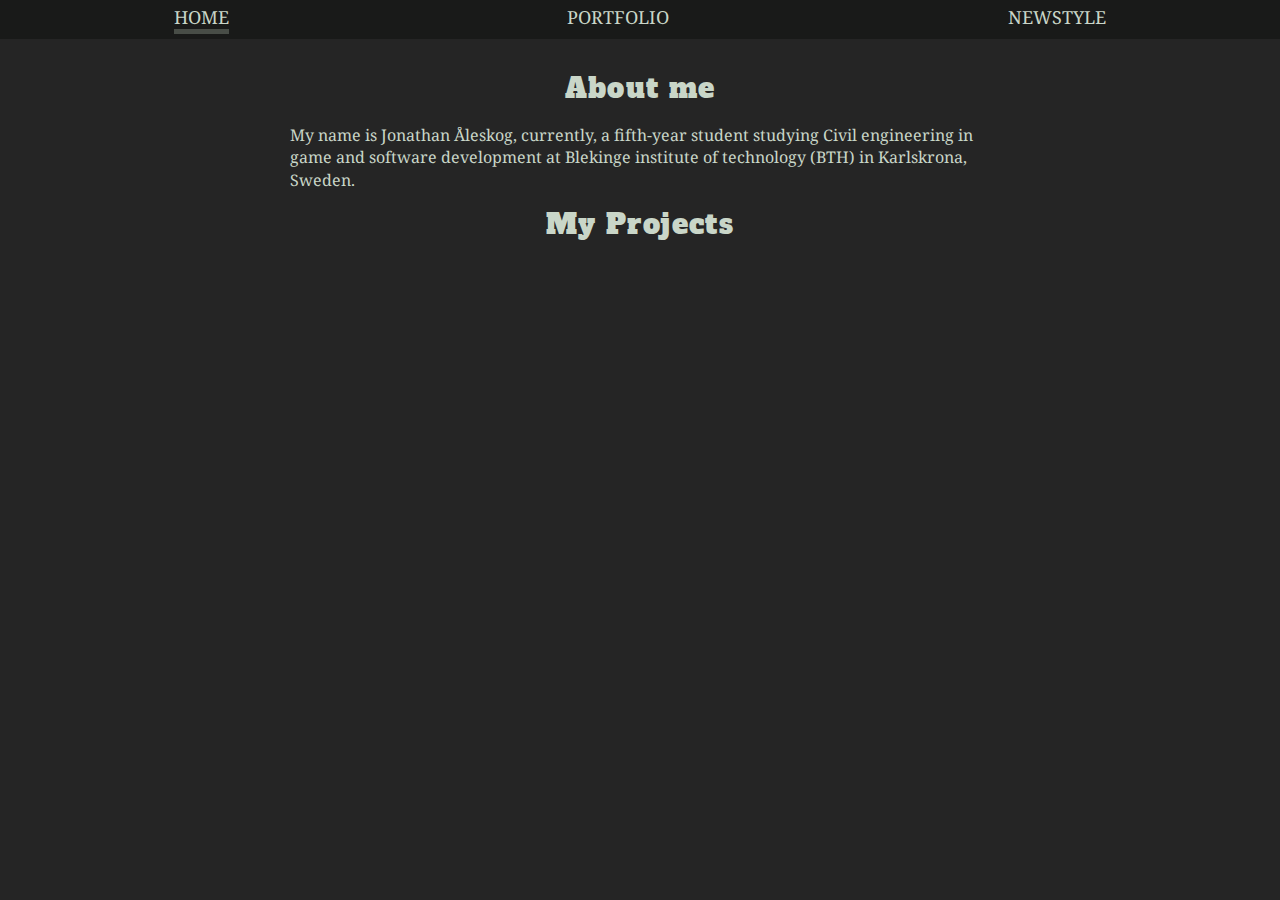
<file: index.html>
<!DOCTYPE html>
<html lang=en>
    <head>
        <meta charset=utf-8>
        <title>Jonathan Åleskog</title>
        <link href="https://fonts.googleapis.com/css?family=Alfa+Slab+One|Noto+Serif" rel=stylesheet>
        <link rel=stylesheet href=style/style.css>
        <link rel=stylesheet href=style/Repos.css>
    </head>
    <body>
        <header>
            <nav class=nav-base>
                <a href=index.html class="nav-link selected">Home</a>
                <a href=portfolio.html class=nav-link>Portfolio</a>
                <a href=newStyle.html class=nav-link>NewStyle</a>
            </nav>
        </header>
        <article>
            <div class=article-div>
                <h1 class=heading>About me</h1>
                <p>My name is Jonathan Åleskog, currently, a fifth-year student studying Civil engineering in game and software development at Blekinge institute of technology (BTH) in Karlskrona, Sweden.</p>
                
                <h1 class=heading>My Projects</h1>
                <div class="center">
                    <ul id=repo-list class=cleanUl></ul>
                </div>
            </div>
        </article>
        <script type=text/javascript src=js/Home/GitHub/RepoChecker.js></script>
    </body>
</html>
</file>
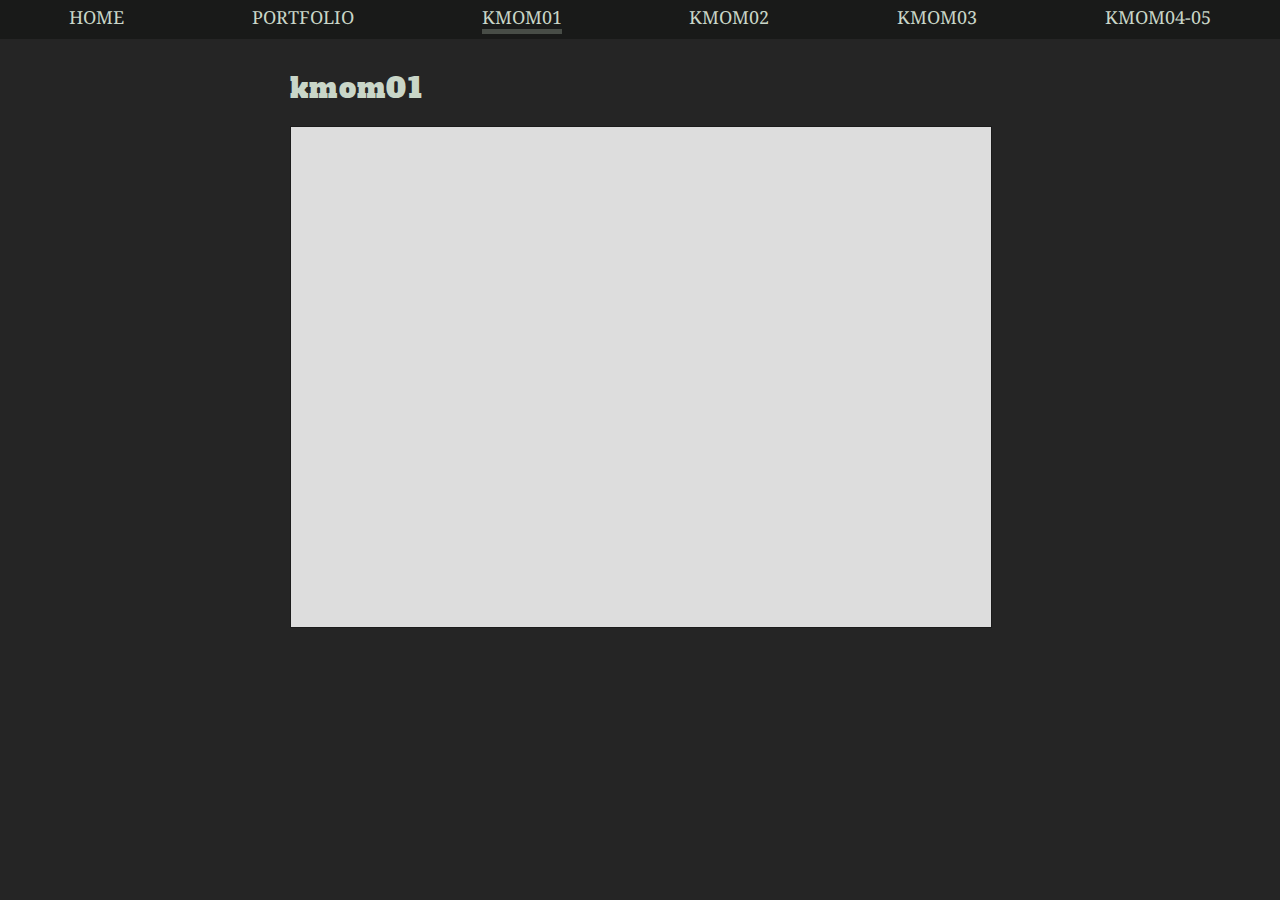
<file: kmom01.html>
<!DOCTYPE html>
<html lang=sv>
    <head>
        <meta charset=utf-8>
        <title>kmom01</title>
        <link href="https://fonts.googleapis.com/css?family=Alfa+Slab+One|Noto+Serif" rel=stylesheet>
        <link rel=stylesheet href=style/style.css>
    </head>
    <body>
        <header>
            <nav class=nav-base>
                <a href=index.html class=nav-link>Home</a>
                <a href=portfolio.html class=nav-link>Portfolio</a>
                <a href=kmom01.html class="nav-link selected">Kmom01</a>
                <a href=kmom02.html class=nav-link>Kmom02</a>
                <a href=kmom03.html class=nav-link>Kmom03</a>
                <a href=kmom05.html class=nav-link>Kmom04-05</a>
            </nav>
        </header>
        <article>
            <div class=article-div>
                <h1>kmom01</h1>
                <canvas id=canvas1 width=700 height=500></canvas>
            </div>
        </article>
        <script type=text/javascript src=libs/webgl-utils.js></script>
        <script type=text/javascript src=libs/webgl-debug.js></script>
        <script type=text/javascript src=libs/cuon-utils.js></script>
        <script type=text/javascript src=js/kmom01.js></script>
    </body>
</html>
</file>
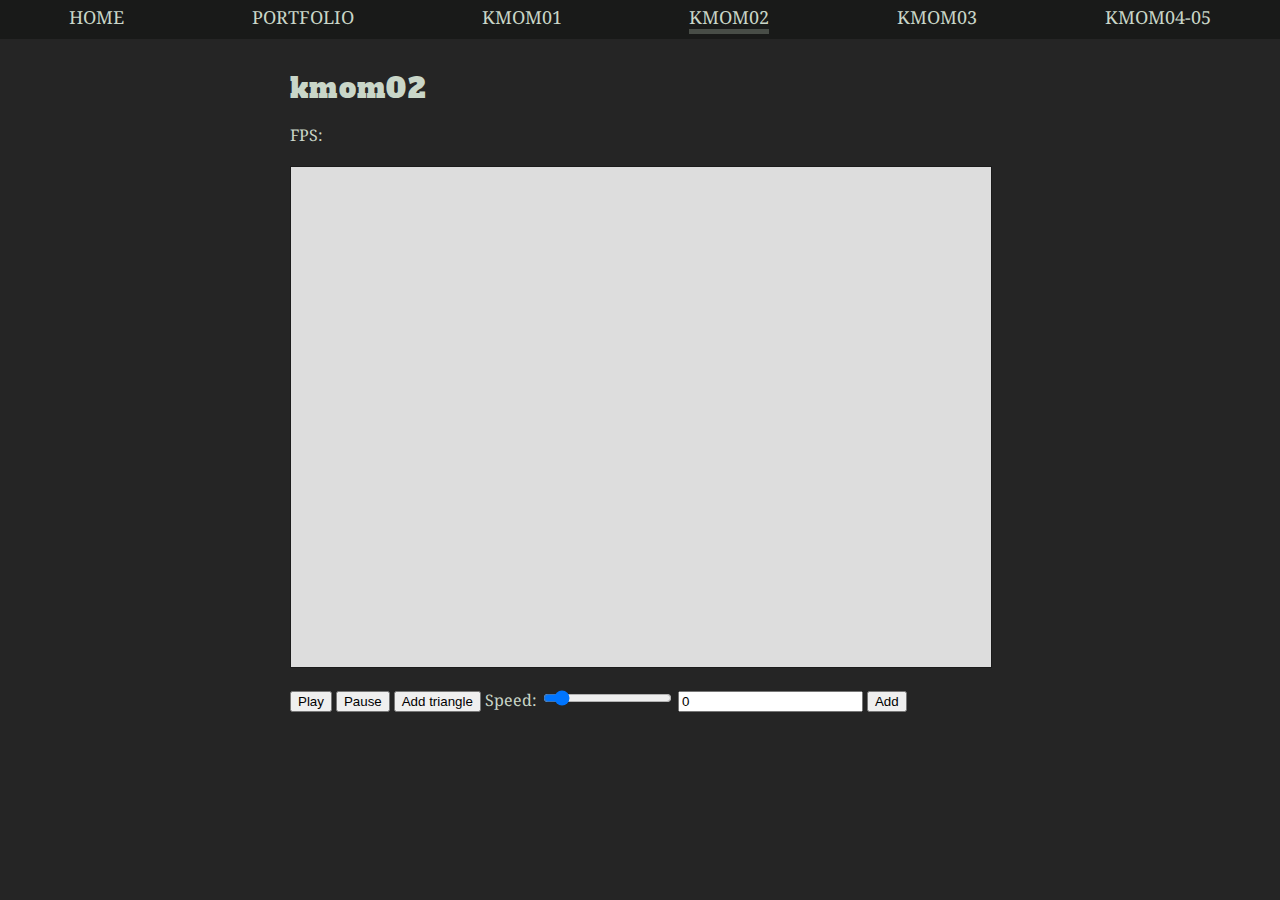
<file: kmom02.html>
<!DOCTYPE html>
<html lang=sv>
    <head>
        <meta charset=utf-8>
        <title>kmom02</title>
        <link href="https://fonts.googleapis.com/css?family=Alfa+Slab+One|Noto+Serif" rel=stylesheet>
        <link rel=stylesheet href=style/style.css>
    </head>
    <body>
        <header>
            <nav class=nav-base>
                <a href=index.html class=nav-link>Home</a>
                <a href=portfolio.html class=nav-link>Portfolio</a>
                <a href=kmom01.html class=nav-link>Kmom01</a>
                <a href=kmom02.html class="nav-link selected">Kmom02</a>
                <a href=kmom03.html class=nav-link>Kmom03</a>
                <a href=kmom05.html class=nav-link>Kmom04-05</a>
            </nav>
        </header>
        <article>
            <div class=article-div>
                <h1>kmom02</h1>
                <div>
                    FPS: <span id=fps></span>
                </div>
                <canvas id=canvas1 width=700 height=500></canvas>
                <p>
                    <input id=play type=button value="Play"/>
                    <input id=pause type=button value="Pause"/>
                    <input id=add type=button value="Add triangle"/>
                    Speed: <input id=speed type=range step=0.01 min=0.01 max=10.0 value="1.0"/>
                    <input id=addNum type=number value=0 min="0"/>
                    <input id=addNumButton type=button value="Add"/>
                </p>
            </div>
        </article>
        <script id=vertexShader type=x-shader/x-vertex>
            attribute vec4 a_Position;
    uniform mat4 u_ModelMat4;
    void main() {
        gl_Position = u_ModelMat4 * a_Position;
    }
        </script>
        <script id=fragmentShader type=x-shader/x-fragment>
            precision mediump float;
    uniform vec4 u_FragColor;
    void main() {
        gl_FragColor = u_FragColor;
    }
        </script>
        <script type=text/javascript src=lib/webgl-utils.js></script>
        <script type=text/javascript src=js/kmom02.js></script>
    </body>
</html>
</file>
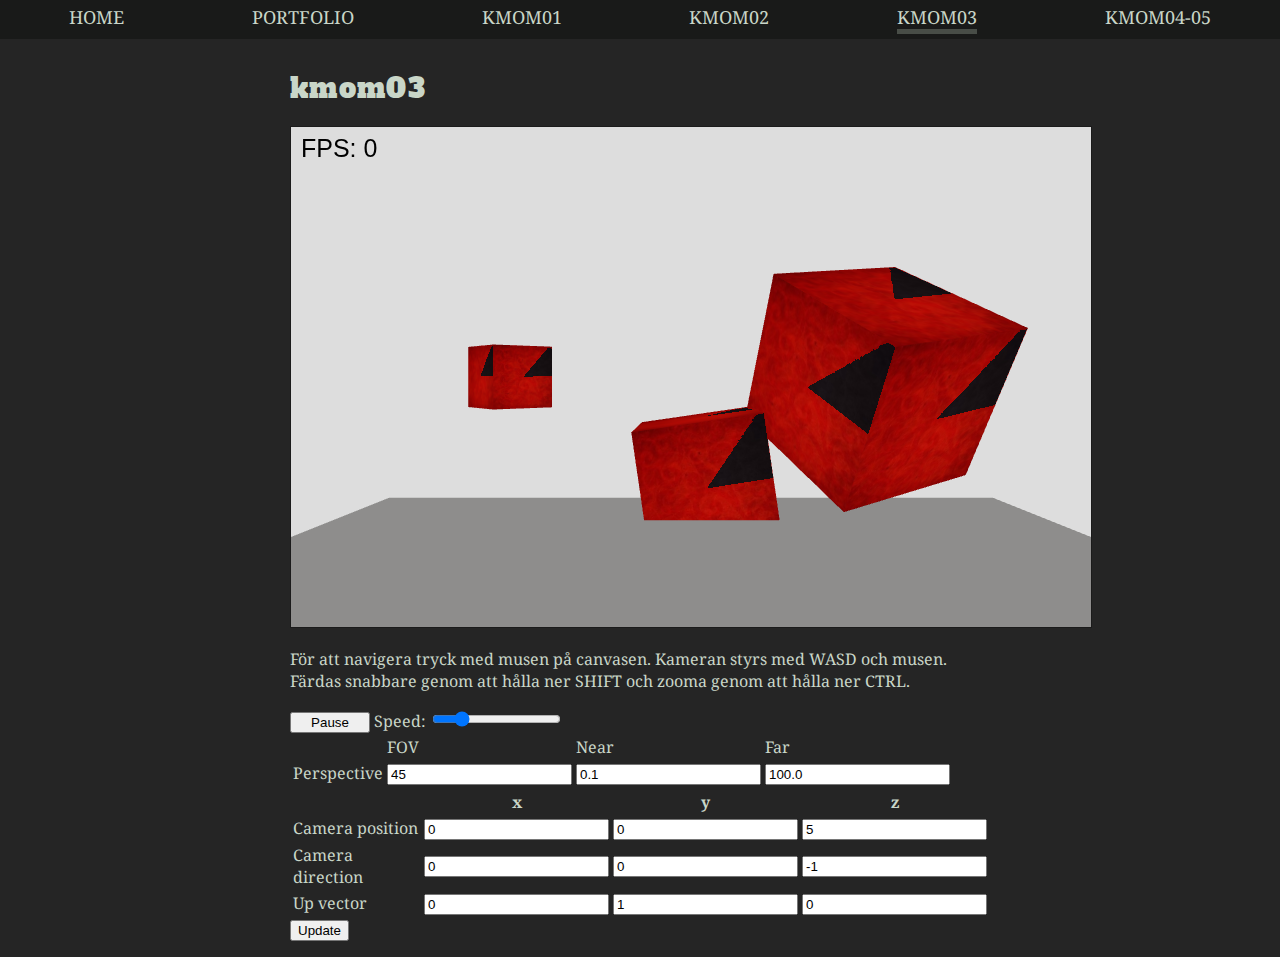
<file: kmom03.html>
<!DOCTYPE html>
<html lang=sv>
    <head>
        <meta charset=utf-8>
        <title>kmom03</title>
        <link href="https://fonts.googleapis.com/css?family=Alfa+Slab+One|Noto+Serif" rel=stylesheet>
        <link rel=stylesheet href=style/style.css>
        <link rel=stylesheet href=kmom03/style.css>
    </head>
    <body>
        <header>
            <nav class=nav-base>
                <a href=index.html class=nav-link>Home</a>
                <a href=portfolio.html class=nav-link>Portfolio</a>
                <a href=kmom01.html class=nav-link>Kmom01</a>
                <a href=kmom02.html class=nav-link>Kmom02</a>
                <a href=kmom03.html class="nav-link selected">Kmom03</a>
                <a href=kmom05.html class=nav-link>Kmom04-05</a>
            </nav>
        </header>
        <article>
            <div class=article-div>
                <h1>kmom03</h1>
                <div class=canvasContainer>
                    <canvas id=canvas width=800 height=500></canvas>
                    <canvas id=text width=800 height=500></canvas>
                </div>
                <p>För att navigera tryck med musen på canvasen. Kameran styrs med WASD och musen. Färdas snabbare genom att hålla ner SHIFT och zooma genom att hålla ner CTRL.</p>
                <input id=startStop type=button value=Pause style="width:80px"/>
                Speed: <input id=speed type=range step=0.01 min=0.01 max=5.0 value="1.0"/>
                <table>
                    <tr>
                        <td></td>
                        <td>FOV</td>
                        <td>Near</td>
                        <td>Far</td>
                    </tr>
                    <tr>
                        <td>Perspective</td>
                        <td>
                            <input id=fov name=fov type=number value="45"/>
                        </td>
                        <td>
                            <input id=near name=near type=number value="0.1"/>
                        </td>
                        <td>
                            <input id=far name=far type=number value="100.0"/>
                        </td>
                    </tr>
                </table>
                <table>
                    <tr>
                        <th></th>
                        <th>x</th>
                        <th>y</th>
                        <th>z</th>
                    </tr>
                    <tr>
                        <td>Camera position</td>
                        <td>
                            <input id=cameraX name=cameraX type=number value="0"/>
                        </td>
                        <td>
                            <input id=cameraY name=cameraY type=number value="0"/>
                        </td>
                        <td>
                            <input id=cameraZ name=cameraZ type=number value="0"/>
                        </td>
                    </tr>
                    <tr>
                        <td>Camera direction</td>
                        <td>
                            <input id=dirX name=dirX type=number value="0"/>
                        </td>
                        <td>
                            <input id=dirY name=dirY type=number value="0"/>
                        </td>
                        <td>
                            <input id=dirZ name=dirZ type=number value="0"/>
                        </td>
                    </tr>
                    <tr>
                        <td>Up vector</td>
                        <td>
                            <input id=upX name=upX type=number value="0"/>
                        </td>
                        <td>
                            <input id=upY name=upY type=number value="0"/>
                        </td>
                        <td>
                            <input id=upZ name=upZ type=number value="0"/>
                        </td>
                    </tr>
                </table>
                <input id=update type=button value="Update"/>
            </div>
        </article>
        <script id=vertexShader type=x-shader/x-vertex>
            attribute vec4 a_position;
        attribute vec2 a_uv;
        uniform mat4 u_vp;
        uniform mat4 u_model;

        varying vec2 v_uv;

        void main() {
            gl_Position = u_vp * u_model * a_position;
            v_uv = a_uv;
        }
        </script>
        <script id=fragmentShader type=x-shader/x-fragment>
            precision mediump float;
        uniform vec4 u_tint;
        uniform sampler2D u_firstTex;
        uniform sampler2D u_secondTex;
        uniform sampler2D u_maskTex;

        uniform float u_weight;

        varying vec2 v_uv;

        void main() {
            vec4 colorA = texture2D(u_firstTex, v_uv);
            vec4 colorB = texture2D(u_secondTex, v_uv);
            float mask = texture2D(u_maskTex, v_uv).r;

            float t = 1.0 - step(mask, u_weight);
            vec4 color = vec4(mix(colorA, colorB, t).rgb, 1.0);

            gl_FragColor = min(color * u_tint, vec4(1.0, 1.0, 1.0, 1.0));
        }
        </script>
        <script type=text/javascript src=lib/cuon-matrix.js></script>
        <script type=text/javascript src=lib/webgl-utils.js></script>
        <script type=text/javascript src=kmom03/vectorUtils.js></script>
        <script type=text/javascript src=kmom03/camera.js></script>
        <script type=text/javascript src=kmom03/entity.js></script>
        <script type=text/javascript src=kmom03/model.js></script>
        <script type=text/javascript src=kmom03/shader.js></script>
        <script type=text/javascript src=kmom03/world.js></script>
        <script type=text/javascript src=kmom03/texture.js></script>
        <script type=text/javascript src=kmom03/controlPanel.js></script>
        <script type=text/javascript src=kmom03/input.js></script>
        <script type=text/javascript src=kmom03/main.js></script>
    </body>
</html>
</file>
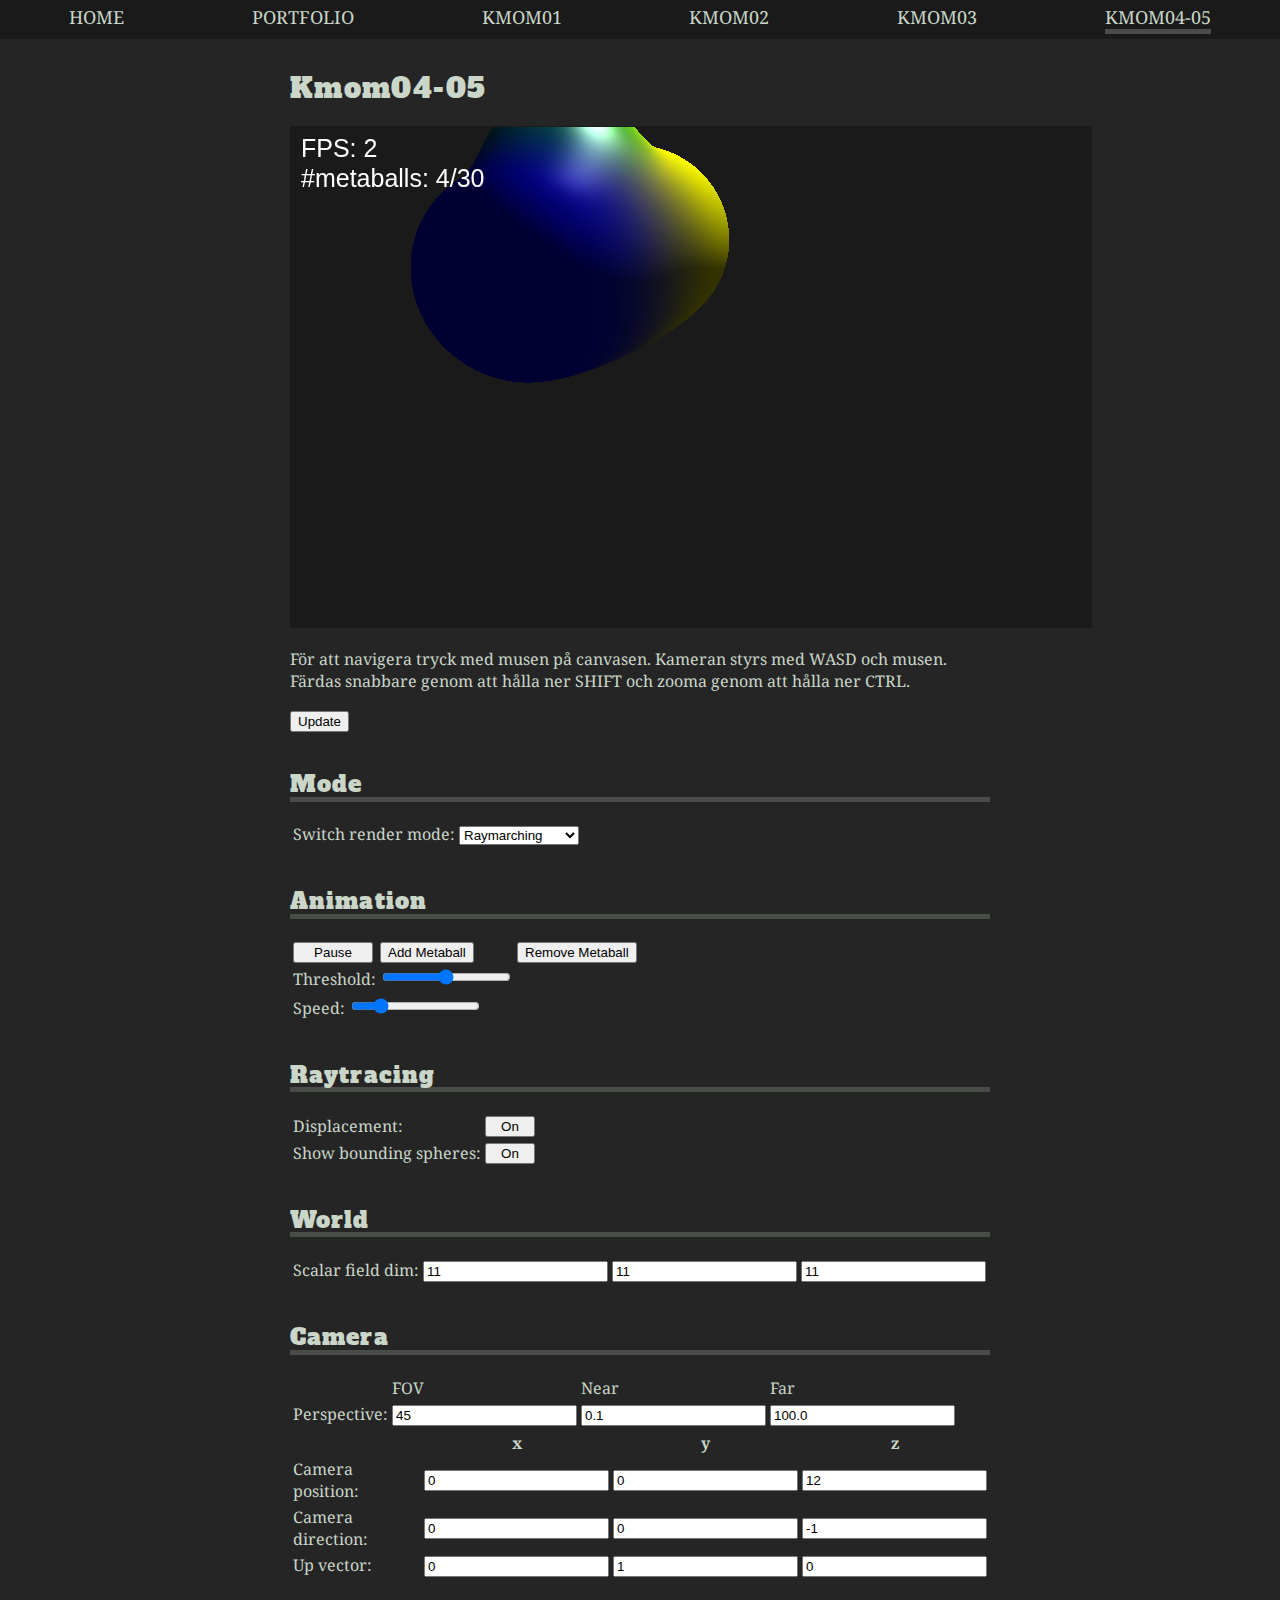
<file: kmom05.html>
<!DOCTYPE html>
<html lang=sv>
    <head>
        <meta charset=utf-8>
        <title>kmom03</title>
        <link href="https://fonts.googleapis.com/css?family=Alfa+Slab+One|Noto+Serif" rel=stylesheet>
        <link rel=stylesheet href=style/style.css>
        <link rel=stylesheet href=kmom05/Code/style.css>
    </head>
    <body>
        <header>
            <nav class=nav-base>
                <a href=index.html class=nav-link>Home</a>
                <a href=portfolio.html class=nav-link>Portfolio</a>
                <a href=kmom01.html class=nav-link>Kmom01</a>
                <a href=kmom02.html class=nav-link>Kmom02</a>
                <a href=kmom03.html class=nav-link>Kmom03</a>
                <a href=kmom05.html class="nav-link selected">Kmom04-05</a>
            </nav>
        </header>
        <article>
            <div class=article-div>
                <h1>Kmom04-05</h1>
                <div class=canvasContainer>
                    <canvas id=canvas width=800 height=500></canvas>
                    <canvas id=text width=800 height=500></canvas>
                </div>
                <p>För att navigera tryck med musen på canvasen. Kameran styrs med WASD och musen. Färdas snabbare genom att hålla ner SHIFT och zooma genom att hålla ner CTRL.</p>
                <table>
                    <input id=update type=button value="Update"/>
                </table>
                <br>
                <h2>Mode</h2>
                <table>
                    <tr>
                        <td>Switch render mode: </td>
                        <td>
                            <select id=selectRenderingMode>
                                <option class=renderingModeOption value=Raymarching>Raymarching</option>
                                <option class=renderingModeOption value=MarchingCubes>Marching Cubes</option>
                            </select>
                        </td>
                    </tr>
                </table>
                <br>
                <h2>Animation</h2>
                <table>
                    <tr>
                        <td>
                            <input id=startStop type=button value=Pause style="width:80px"/>
                        </td>
                        <td>
                            <input id=addMetaball type=button value="Add Metaball"/>
                        </td>
                        <td>
                            <input id=removeMetaball type=button value="Remove Metaball"/>
                        </td>
                    </tr>
                    <tr>
                        <td>Threshold: </td>
                        <td>
                            <input id=threshold type=range step=0.01 min=0.01 max=1.0 value="0.5"/>
                        </td>
                    </tr>
                </table>
                <table>
                    <tr>
                        <td>Speed:</td>
                        <td>
                            <input id=speed type=range step=0.01 min=0.01 max=5.0 value="1.0"/>
                        </td>
                    </tr>
                </table>
                <br>
                <div id=review-renderingMode></div>
                <div id=hidden-renderingMode>
                    <div>
                        <h2>Raytracing</h2>
                        <table>
                            <tr>
                                <td>Displacement:</td>
                                <td>
                                    <input id=displacement type=button value=On style="width:50px"/>
                                </td>
                            </tr>
                            <tr>
                                <td>Show bounding spheres: </td>
                                <td>
                                    <input id=showBoundingSpheres type=button value=On style="Width:50px"/>
                                </td>
                            </tr>
                        </table>
                    </div>
                    <div>
                        <h2>Marching Cubes</h2>
                        <table>
                            <tr>
                                <td>
                                    <input id=flatShading type=button value="Flat shading" style="width:120px"/>
                                </td>
                            </tr>
                            <tr>
                                <td>Resulotion:</td>
                                <td>
                                    <input id=resolution type=range step=0.01 min=0.1 max=1.0 value="0.3"/>
                                </td>
                            </tr>
                        </table>
                    </div>
                </div>
                <br>
                <h2>World</h2>
                <table>
                    <tr>
                        <td>Scalar field dim:</td>
                        <td>
                            <input id=scalarFieldWidth name=sfw type=number value="11"/>
                        </td>
                        <td>
                            <input id=scalarFieldHeight name=sfh type=number value="11"/>
                        </td>
                        <td>
                            <input id=scalarFieldDepth name=sfd type=number value="11"/>
                        </td>
                    </tr>
                </table>
                <br>
                <h2>Camera</h2>
                <table>
                    <tr>
                        <td></td>
                        <td>FOV</td>
                        <td>Near</td>
                        <td>Far</td>
                    </tr>
                    <tr>
                        <td>Perspective:</td>
                        <td>
                            <input id=fov name=fov type=number value="45"/>
                        </td>
                        <td>
                            <input id=near name=near type=number value="0.1"/>
                        </td>
                        <td>
                            <input id=far name=far type=number value="100.0"/>
                        </td>
                    </tr>
                </table>
                <table>
                    <tr>
                        <th></th>
                        <th>x</th>
                        <th>y</th>
                        <th>z</th>
                    </tr>
                    <tr>
                        <td>Camera position:</td>
                        <td>
                            <input id=cameraX name=cameraX type=number value="0"/>
                        </td>
                        <td>
                            <input id=cameraY name=cameraY type=number value="0"/>
                        </td>
                        <td>
                            <input id=cameraZ name=cameraZ type=number value="0"/>
                        </td>
                    </tr>
                    <tr>
                        <td>Camera direction:</td>
                        <td>
                            <input id=dirX name=dirX type=number value="0"/>
                        </td>
                        <td>
                            <input id=dirY name=dirY type=number value="0"/>
                        </td>
                        <td>
                            <input id=dirZ name=dirZ type=number value="0"/>
                        </td>
                    </tr>
                    <tr>
                        <td>Up vector:</td>
                        <td>
                            <input id=upX name=upX type=number value="0"/>
                        </td>
                        <td>
                            <input id=upY name=upY type=number value="0"/>
                        </td>
                        <td>
                            <input id=upZ name=upZ type=number value="0"/>
                        </td>
                    </tr>
                </table>
                <br>
            </div>
        </article>
        <script id=vertexShader type=x-shader/x-vertex>
            attribute vec4 a_position;
        attribute vec2 a_uv;
        uniform mat4 u_vp;
        uniform mat4 u_model;

        varying vec2 frag_uv;

        void main() {
            gl_Position = u_vp * u_model * a_position;
            frag_uv = a_uv;
        }
        </script>
        <script id=fragmentShader type=x-shader/x-fragment>
            precision mediump float;
        uniform vec4 u_tint;

        varying vec2 frag_uv;

        void main() {
            vec4 color = vec4(frag_uv.x, frag_uv.y, 0.0, 0.0) * 0.001;
            gl_FragColor = min(color + u_tint, vec4(1.0, 1.0, 1.0, 1.0));
        }
        </script>
        <script id=vertexShader2 type=x-shader/x-vertex>
            attribute vec3 a_position;
        attribute vec3 a_normal;
        attribute vec3 a_color;
        uniform mat4 u_vp;

        varying vec3 frag_normal;
        varying vec3 frag_color;

        void main() {
            gl_Position = u_vp * vec4(a_position, 1.0);
            frag_normal = a_normal;
            frag_color = a_color;
        }
        </script>
        <script id=fragmentShader2 type=x-shader/x-fragment>
            precision mediump float;

        varying vec3 frag_normal;
        varying vec3 frag_color;

        uniform vec3 u_camDir;

        void main() {
            vec3 color = frag_color * dot(-u_camDir, frag_normal);
            gl_FragColor = vec4(min(color, 1.0), 1.0);
        }
        </script>
        <script id=vertexShaderRaytracing type=x-shader/x-vertex>
            attribute vec3 a_position;
        attribute vec2 a_uv;

        varying vec2 frag_uv;
        
        void main() {
            gl_Position = vec4(a_position, 1.0);
            frag_uv = a_uv;
        }
        </script>
        <script id=fragmentShaderRaytracing type=x-shader/x-fragment>
            precision mediump float;

        varying vec2 frag_uv;

        // Vectors from camera center to its corners 
        uniform vec3 cbl;
        uniform vec3 cbr;
        uniform vec3 ctl;
        uniform vec3 ctr;

        uniform float shouldDisplace;
        uniform float showBoundingSpheres;
        uniform float threshold;

        const float BOUNDING_SPHERE_FACTOR = 2.0;

        uniform vec3 camPos;
        const vec2 camSize = vec2(800.0, 500.0);
        const int MAX_NUM_METABALLS = 30;

        const float MAX_DISTANCE = 100.0;
        const float EPSILON = 0.0001;
        
        struct Metaball
        {
            vec3 position;
            vec3 color;
            float radius;
        };
        uniform Metaball metaballs[MAX_NUM_METABALLS];
        uniform float numMetaballs;
        
        vec3 rayMarchingSDF(in vec3 dir, in vec3 forward);
        bool sphereRayTest(in vec3 origin, in vec3 ray, in vec3 center, in float radius, out float t1, out float t2);
        float falloffFunc(in float x);
        vec4 map(in vec3 pos, in vec3 bg);

        void main() {
            vec3 color = vec3(0.1);
            
            float ratio = camSize.y/camSize.x;

            vec3 forward = normalize(cbr+cbl+ctl+ctr);

            vec3 dir = mix(mix(cbl, cbr, frag_uv.x), mix(ctl, ctr, frag_uv.x), frag_uv.y);
            dir = normalize(dir);
            
            color = rayMarchingSDF(dir, forward);

            gl_FragColor = vec4(min(color, 1.0), 1.0);
        }
        
        float foundBoundingSphere(in vec3 dir)
        {
            float tmp1, tmp2;
            float t = MAX_DISTANCE;
            for (int i = 0; i < MAX_NUM_METABALLS; i++) {
                if (float(i) < numMetaballs) {
                    // Get the minimum distance of intersection of the bounding spheres and the ray.
                    if (sphereRayTest(camPos, dir, metaballs[i].position, metaballs[i].radius*BOUNDING_SPHERE_FACTOR, tmp1, tmp2)) {
                        float a = step(0.0, tmp1); // 0.0 if tmp1 < 0.0 else 1.0
                        float tmp12 = a*tmp1 + (1.0 - a)*tmp2;
                        t = min(t, tmp12);
                    }
                }
            }
            return t;
        }

        vec4 march(inout float t, in vec3 origin, in vec3 dir, in vec3 color)
        {
            vec4 mapInfo = vec4(0.0, 0.0, 0.0, 0.1);
            for (int i = 0; i < 2000; i++)
            {
                if (mapInfo.w < EPSILON || mapInfo.w > MAX_DISTANCE) return mapInfo;
                t += mapInfo.w;
                mapInfo = map(origin + dir*t, color);
            } 
            return mapInfo;
        }

        vec3 rayMarchingSDF(in vec3 dir, in vec3 forward)
        {
            float showBoundingSpheresStep = step(0.5, showBoundingSpheres);
            vec3 color = vec3(showBoundingSpheresStep + (1.0-showBoundingSpheresStep)*0.1);

            float t = foundBoundingSphere(dir);
            // Hit bounding sphere
            vec4 mapInfo = vec4(0.0);
            if (t < MAX_DISTANCE && t > EPSILON) {
                mapInfo = march(t, camPos, dir, color);
            } else {
                mapInfo.w = MAX_DISTANCE;
                if (showBoundingSpheres > 0.5) {
                    color = vec3(0.1);
                }
            }
            
            if (mapInfo.w < MAX_DISTANCE) {
                vec3 p = camPos + dir*t;
                
                vec3 normal = vec3(0.0, EPSILON, 0.0);
                for (int i = 0; i < MAX_NUM_METABALLS; i++) {
                    if(float(i) < numMetaballs) {
                        vec3 mp = p - metaballs[i].position;
                        float r = metaballs[i].radius*BOUNDING_SPHERE_FACTOR;
                        float val = r*r/dot(mp, mp);
                        normal += normalize(mp) * val;
                    }
                }
                normal = normalize(normal);
                
                const vec3 lightPos = vec3(10.0, 20.0, 5.0);
                vec3 pl = normalize(lightPos-p);
                vec3 r = normalize(reflect(pl, normal));
                float s = 20.0;
                float spec = pow(max(dot(r, forward), 0.0), s);
                color = mapInfo.xyz * max(dot(pl, normal), 0.2) + vec3(1.0, 1.0, 1.0)*spec;
            }

            return color;
        }

        bool sphereRayTest(in vec3 origin, in vec3 ray, in vec3 center, in float radius, out float t1, out float t2) {
            vec3 oc = origin-center;
            if (dot(ray, -oc) < 0.0) {
                return false;
            }
            
            float a = 2.0*dot(ray, oc);
            float b = dot(origin, origin) + dot(center, center) - 2.0*dot(origin, center) - radius*radius;
            float p = a/2.0;
            float q = p*p - b;
            
            if (q < 0.0) {
                return false;
            }

            float d = sqrt(q);
            t1 = -p-d;
            t2 = -p+d;
            if (t1 > 0.0 || t2 > 0.0) {
                return true;
            }
            return false;
        }

        float falloffFunc(in float x)
        {
            float y = 1.0 - x*x;
            return y*y*y;
        }

        float displace(float x, in vec3 p, float s)
        {
            return clamp(-(sin(s*p.x)*sin(s*p.y)*sin(s*p.z)+1.0)*0.15, -x, 0.0);
        }

        vec4 map(in vec3 pos, in vec3 bg) {
            float dmin = 100000.0;
            float inside = -1.0;
            float h = 0.0;
            vec3 color = vec3(0.0);
            float v = 0.0;
            for (int i = 0; i < MAX_NUM_METABALLS; i++) {
                if(float(i) < numMetaballs) {
                    float r = metaballs[i].radius*BOUNDING_SPHERE_FACTOR;
                    vec3 mp = metaballs[i].position;
                    vec3 dmv = mp - pos;
                    float dm = length(dmv);

                    if (dm < r)
                    {
                        inside = 1.0;
                        float x = dm/r;
                        float val = falloffFunc(x); // 0 on the edge, 1 in center.

                        float dis = displace(val, pos, 2.0)*step(0.2, shouldDisplace);

                        v += clamp((val + dis), 0.0, 1.0);
                        color += metaballs[i].color * val;
                    }
                    else
                    {
                        dmin = min(dmin, dm-r);
                    }
                }
            }
            color /= v;
            dmin += EPSILON;

            if (inside > 0.0)
            {
                dmin = threshold - v;
            }

            return vec4(color, dmin);
        }
        </script>
        <script type=text/javascript src=lib/cuon-matrix.js></script>
        <script type=text/javascript src=lib/webgl-utils.js></script>
        <script type=text/javascript src=kmom05/Code/vectorUtils.js></script>
        <script type=text/javascript src=kmom05/Code/camera.js></script>
        <script type=text/javascript src=kmom05/Code/entity.js></script>
        <script type=text/javascript src=kmom05/Code/model.js></script>
        <script type=text/javascript src=kmom05/Code/shader.js></script>
        <script type=text/javascript src=kmom05/Code/world.js></script>
        <script type=text/javascript src=kmom05/Code/texture.js></script>
        <script type=text/javascript src=kmom05/Code/controlPanel.js></script>
        <script type=text/javascript src=kmom05/Code/input.js></script>
        <script type=text/javascript src=kmom05/Code/worldRaytracer.js></script>
        <script type=text/javascript src=kmom05/Code/Metaballs/poligoniser.js></script>
        <script type=text/javascript src=kmom05/Code/Metaballs/metaball.js></script>
        <script type=text/javascript src=kmom05/Code/Metaballs/worldUtils.js></script>
        <script type=text/javascript src=kmom05/Code/Metaballs/isoSurface.js></script>
        <script type=text/javascript src=kmom05/Code/main.js></script>
    </body>
</html>
</file>
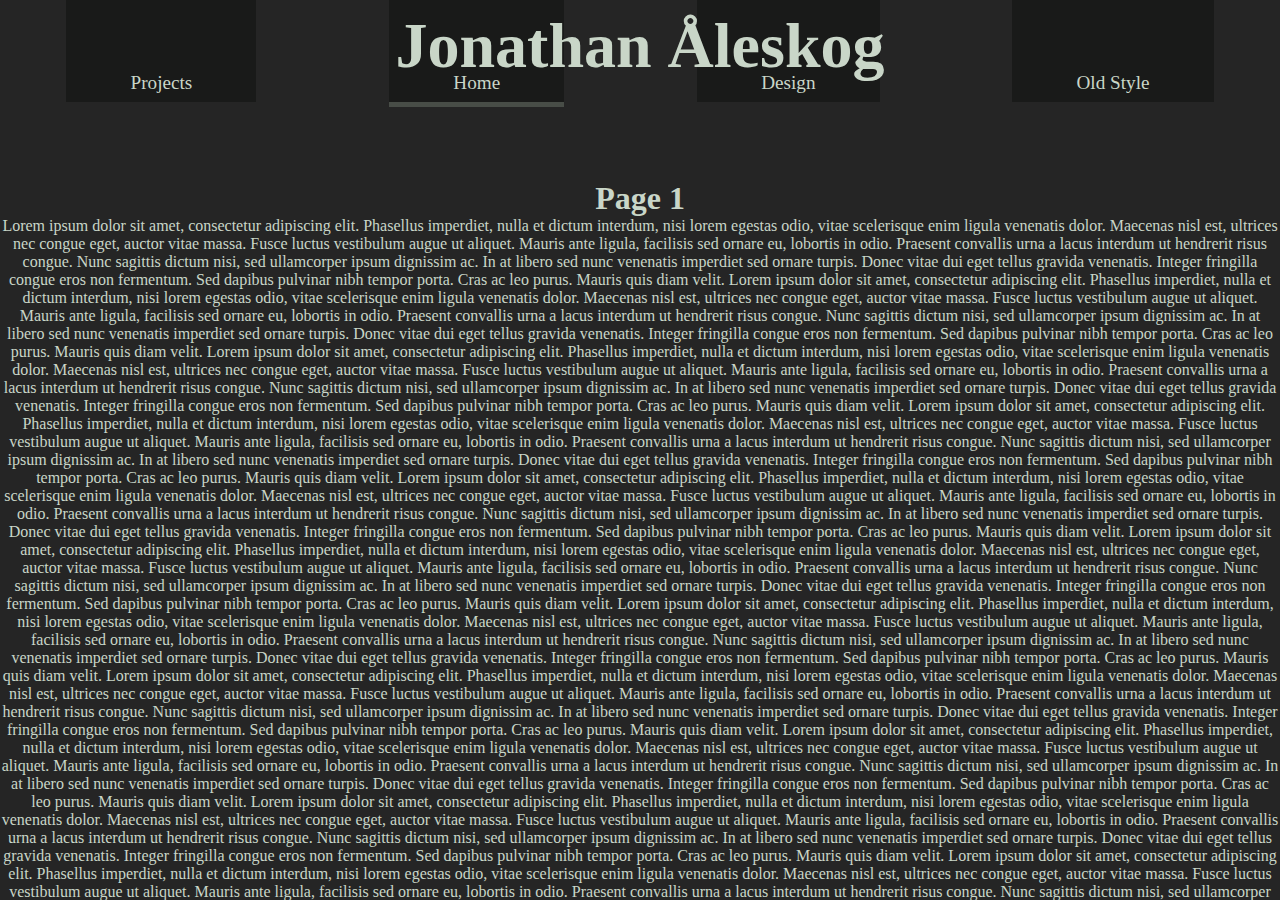
<file: newStyle.html>
<!DOCTYPE html>
<html lang=en>
    <head>
        <title>Jonathan Åleskog</title>
        <meta name="description" content="My Portfolio"/> <!-- Will Show a description when searching in google -->
        <meta name="robots" content="index, follow"> <!-- Let the google robots follow each link and use the whole page when indexing -->
        <meta charset=utf-8>
        <meta name="viewport" content="width=device-width, initial-scale=1"> <!--Responsive-->
        <!--<link href="https://fonts.googleapis.com/css?family=Alfa+Slab+One|Noto+Serif" rel=stylesheet>-->
        <link rel=stylesheet href=style/NewStyle.css>
        <link rel=stylesheet href=style/ScrollContainer.css>
        <link rel=stylesheet href=style/Home.css>
        <script src="https://ajax.googleapis.com/ajax/libs/jquery/3.5.1/jquery.min.js"></script>
    </head>
    <body>
        <header>
            <div class = "heading">
                <h1 class = "name">Jonathan Åleskog</h1>
            </div>
            <nav class = sticky>
                <ul class="nav-links">
                    <li class="li-link-1"><a class="nav-link" href="#Projects">Projects</a></li>
                    <li class="li-link-2"><a class="nav-link active" href="#Home">Home</a></li>
                    <li class="li-link-3"><a class="nav-link" href="#Design">Design</a></li>
                    <li class="li-link-3"><a class="nav-link" href="index.html">Old Style</a></li>
                </ul>
            </nav>
        </header>
        <main>
            <!-- scroll-snapping from https://24ways.org/2019/beautiful-scrolling-experiences-without-libraries/ -->
            <div class="scroll-container">
                <section class="sec-1">
                    <div include-html="NewStyle/Test1.html"></div>
                </section>
                <section class = "home sec-2">
                    <div include-html="NewStyle/Home.html"></div>
                </section>
                <section class="sec-3">
                    <div include-html="NewStyle/Test2.html"></div>
                </section>
            </div>

            <script type=text/javascript src=js/Include.js></script>
            <script type=text/javascript src=js/ScrollContainer.js></script>
            <script>
                includeHTML();
            </script>
        </main>
    </body>
</html>
</file>
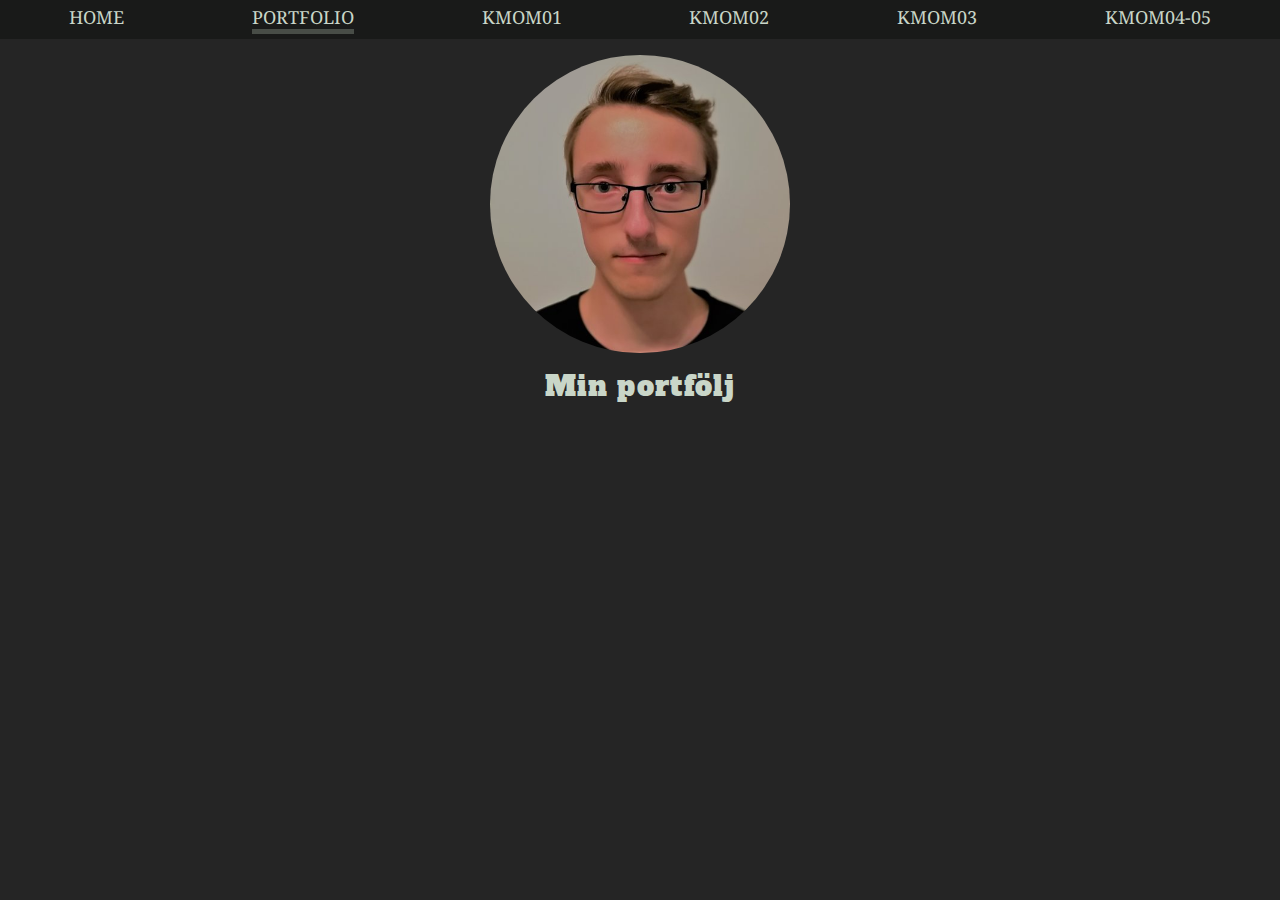
<file: portfolio.html>
<!DOCTYPE html>
<html lang=sv>
    <head>
        <meta charset=utf-8>
        <title>Presentation av mig själv i kursen webgl</title>
        <link href="https://fonts.googleapis.com/css?family=Alfa+Slab+One|Noto+Serif" rel=stylesheet>
        <link rel=stylesheet href=style/style.css>
    </head>
    <body>
        <header>
            <nav class=nav-base>
                <a href=index.html class="nav-link">Home</a>
                <a href=portfolio.html class="nav-link selected">Portfolio</a>
                <a href=kmom01.html class=nav-link>Kmom01</a>
                <a href=kmom02.html class=nav-link>Kmom02</a>
                <a href=kmom03.html class=nav-link>Kmom03</a>
                <a href=kmom05.html class=nav-link>Kmom04-05</a>
            </nav>
        </header>
        <article>
            <div class=article-div>
                <p>
                    <img src=img/jag.jpg class=me-img alt="Bild på Jonathan Åleskog">
                </p>
                <h1 class=heading>Min portfölj</h1>
            </div>
        </article>
    </body>
</html>
</file>
